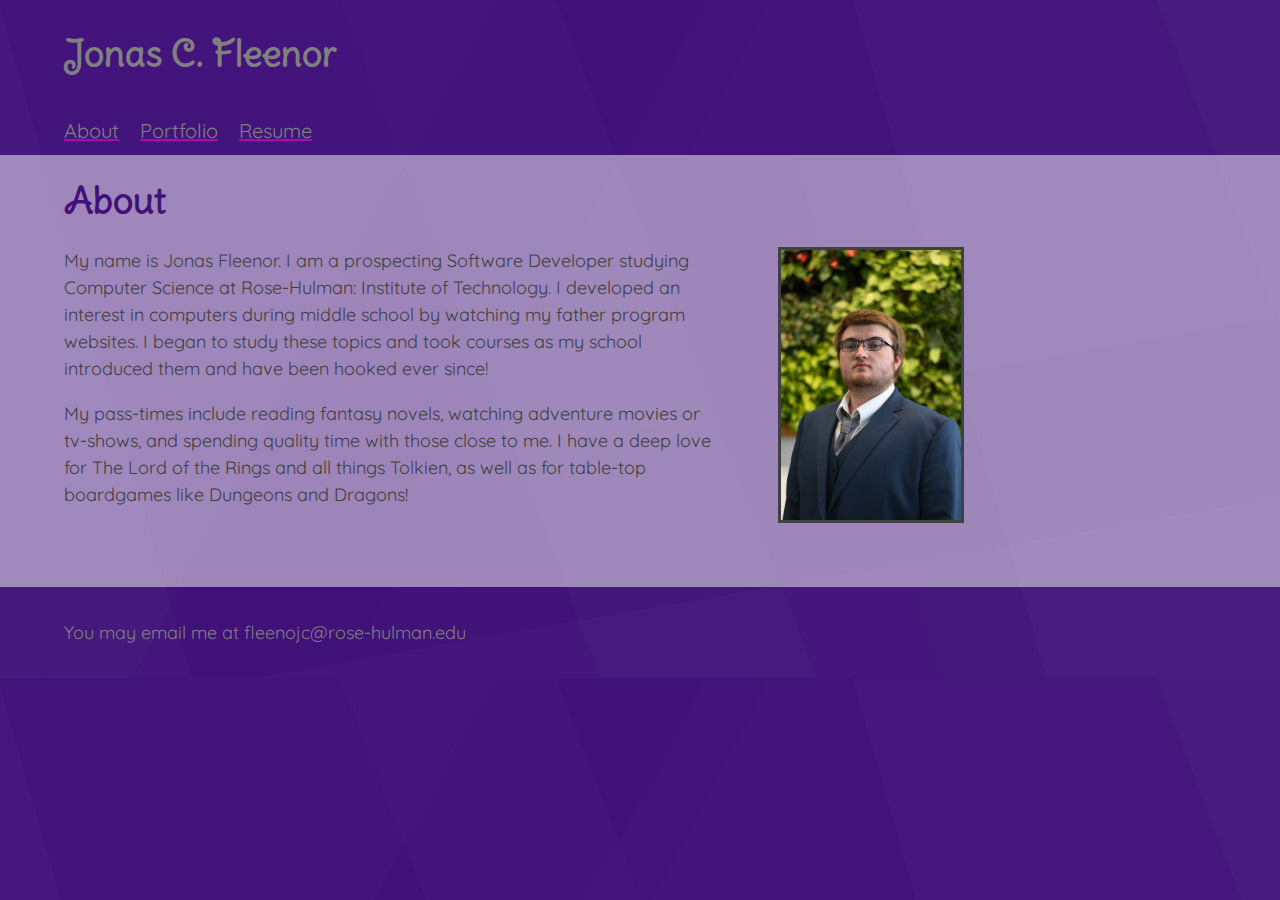
<file: Personal portfolio/index.html>
<!DOCTYPE html>
<html lang="en">

<head>
  <meta charset="utf-8" />
  <meta name="viewport" content="width=device-width, initial-scale=1" />
  <title>Jonas Fleenor's Personal Website circa 2023</title>
  <link rel="stylesheet" href="styles/normalize.css" />
  <link rel="stylesheet" href="styles/main.css" />
  <link rel="icon" href="images/favicon.ico" />
</head>

<body id="about">
  <header>
    <h1>Jonas C. Fleenor</h1>
  </header>
  <nav>
    <ul>
      <li><a href="index.html">About</a></li>
      <li><a href="portfolio.html">Portfolio</a></li>
      <li><a href="resume.html">Resume</a></li>
    </ul>
  </nav>
  <main>
    <h1>About</h1>
    <p>
      <img src="images/avatar.jpg" alt="Jonas Fleenor circa 2022 in Mussalem Union">
      My name is Jonas Fleenor. I am a prospecting Software Developer studying Computer Science at Rose-Hulman:
      Institute of Technology. I developed an interest in computers during middle school by watching my father program
      websites. I began to study these topics and took courses as my school introduced them and have been hooked ever
      since!
    </p>
    <p>
      My pass-times include reading fantasy novels, watching adventure movies or tv-shows, and spending quality time
      with those close to me. I have a deep love for The Lord of the Rings and all things Tolkien, as well as for
      table-top boardgames like Dungeons and Dragons!
    </p>
    <button onclick="topFunction()" id="toTop" title="Go to top">Top</button>
  </main>
  <footer>
    You may email me at fleenojc@rose-hulman.edu
  </footer>
  <script src="scripts/main.js"></script>
</body>

</html>
</file>
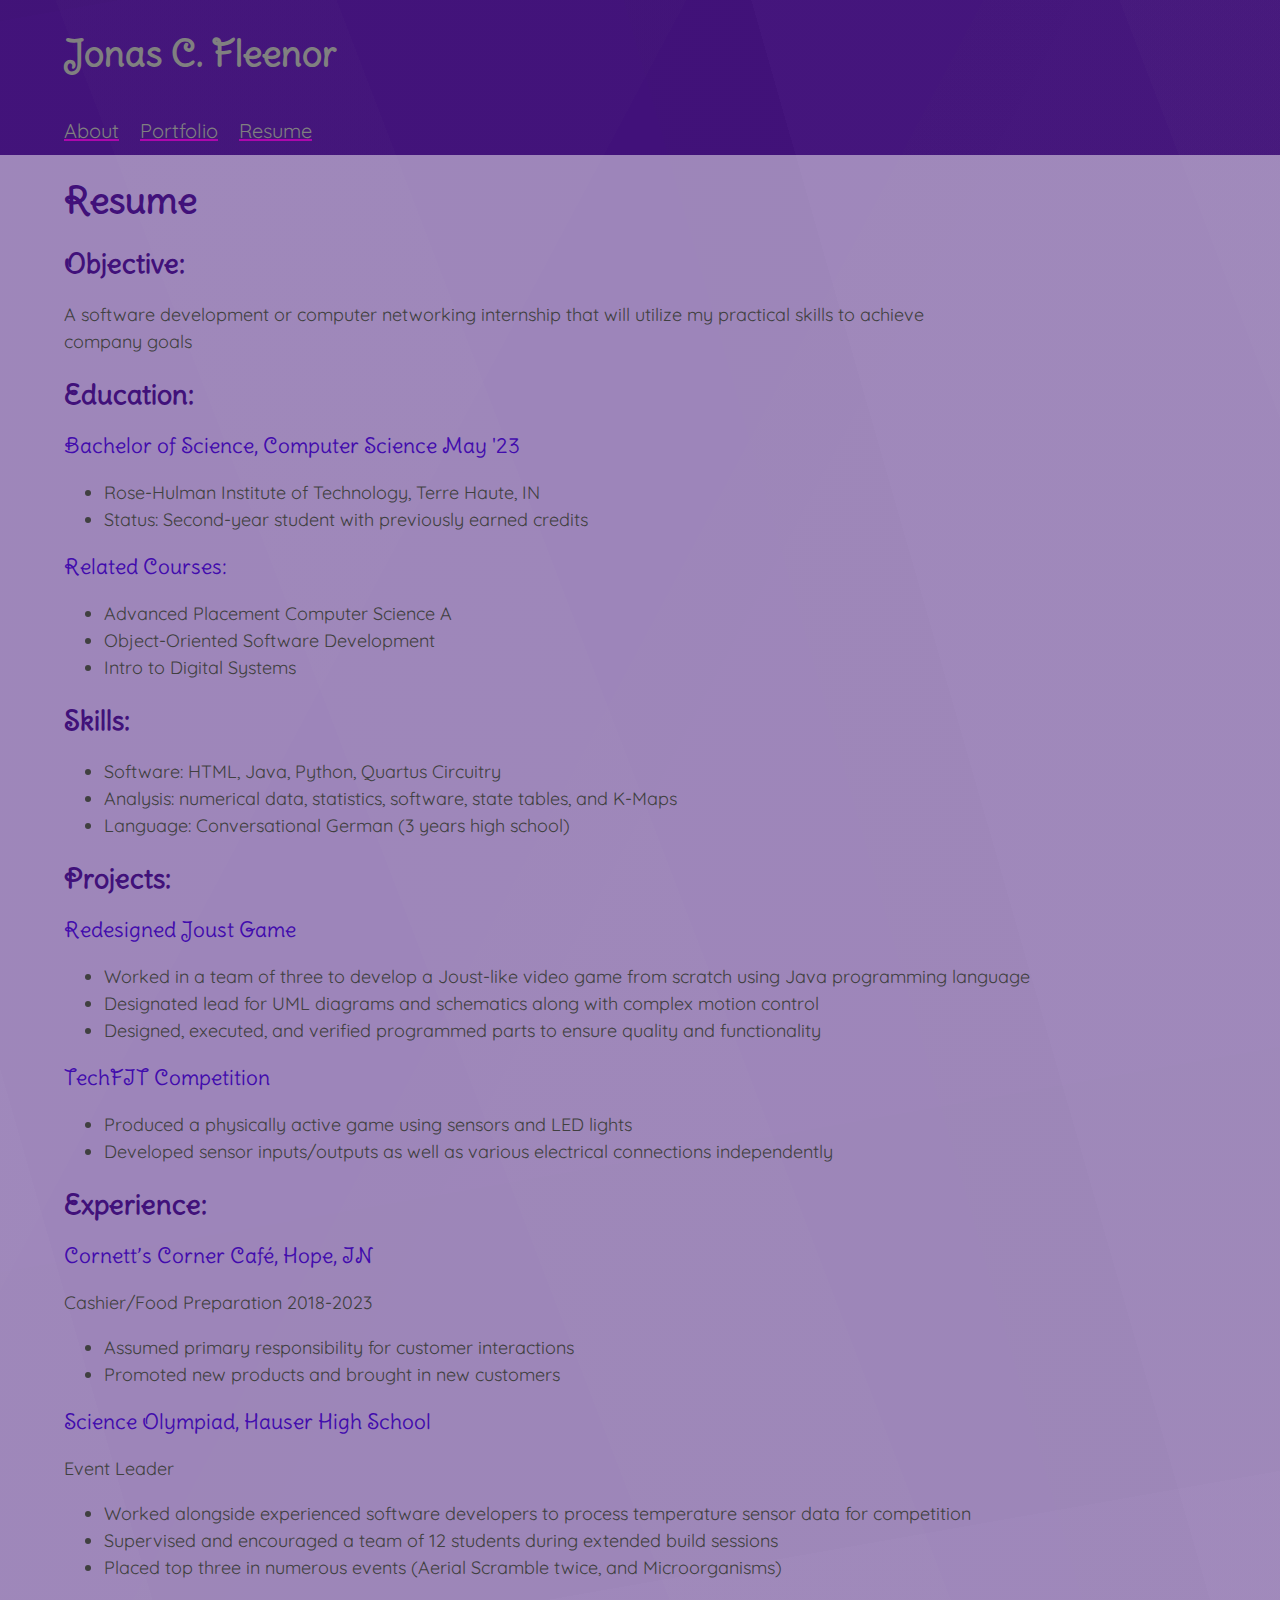
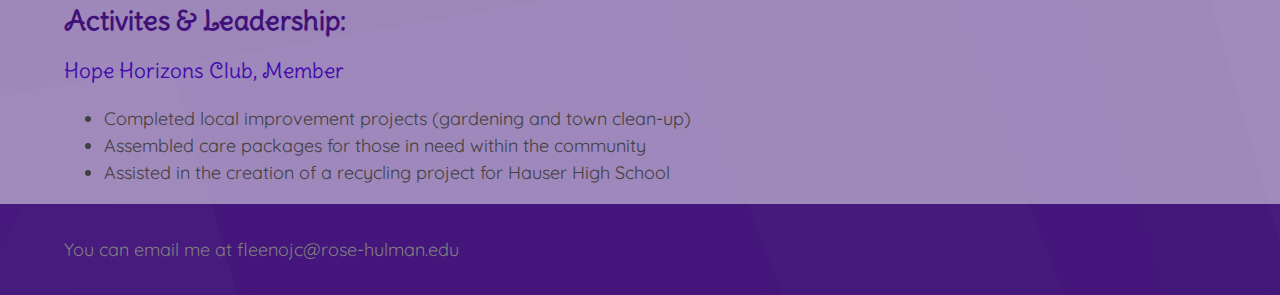
<file: Personal portfolio/resume.html>
<!DOCTYPE html>
<html lang="en">

<head>
    <meta charset="utf-8" />
    <meta name="viewport" content="width=device-width, initial-scale=1" />
    <title>Jonas Fleenor's Resume circa 2023</title>
    <link rel="stylesheet" href="styles/normalize.css" />
    <link rel="stylesheet" href="styles/main.css" />
    <link rel="icon" href="images/favicon.ico" />
</head>

<body id="resume">
    <header>
        <h1>Jonas C. Fleenor</h1>
    </header>
    <nav>
        <ul>
            <li><a href="index.html">About</a></li>
            <li><a href="portfolio.html">Portfolio</a></li>
            <li><a href="resume.html">Resume</a></li>
        </ul>
    </nav>
    <main>
        <h1>Resume</h1>
        <h2>Objective:</h2>
        <p>A software development or computer networking internship that will utilize my practical skills to achieve
            company goals </p>

        <h2>Education:</h2>
        <h3><span class="degreeName">Bachelor of Science, Computer Science</span> May '23</h3>
        <ul>
            <li>Rose-Hulman Institute of Technology, <span class="location">Terre Haute, IN</span></li>
            <li>Status: Second-year student with previously earned credits</li>
        </ul>
        <h3>Related Courses:</h3>
        <ul>
            <li>Advanced Placement Computer Science A</li>
            <li>Object-Oriented Software Development</li>
            <li>Intro to Digital Systems</li>
        </ul>
        <h2>Skills:</h2>
        <ul>
            <li>Software: HTML, Java, Python, Quartus Circuitry</li>
            <li>Analysis: numerical data, statistics, software, state tables, and K-Maps</li>
            <li>Language: Conversational German (3 years high school) </li>
        </ul>
        <h2>Projects:</h2>
        <h3>Redesigned Joust Game</h3>
        <ul>
            <li>Worked in a team of three to develop a Joust-like video game from scratch using Java programming
                language</li>
            <li>Designated lead for UML diagrams and schematics along with complex motion control</li>
            <li>Designed, executed, and verified programmed parts to ensure quality and functionality</li>
        </ul>
        <h3>TechFIT Competition</h3>
        <ul>
            <li>Produced a physically active game using sensors and LED lights</li>
            <li>Developed sensor inputs/outputs as well as various electrical connections independently</li>
        </ul>
        <h2>Experience:</h2>
        <h3><span class="employer">Cornett’s Corner Café</span>, <span class="location">Hope, IN</span></h3>
        <p><span class="title">Cashier/Food Preparation</span>
            <span class="dates">2018-2023</span></p>
        <ul>
            <li>Assumed primary responsibility for customer interactions </li>
            <li>Promoted new products and brought in new customers </li>
        </ul>
        <h3>Science Olympiad, <span class="location">Hauser High School</span>	</h3>
        <p><span class="title">Event Leader</span></p>
        <ul>
            <li>Worked alongside experienced software developers to process temperature sensor data for competition </li>
            <li>Supervised and encouraged a team of 12 students during extended build sessions </li>
            <li>Placed top three in numerous events (Aerial Scramble twice, and Microorganisms)</li>
        </ul>
        <h2>Activites & Leadership:</h2>
        <h3>Hope Horizons Club, Member</h3>
        <ul>
            <li>Completed local improvement projects (gardening and town clean-up) </li>
            <li>Assembled care packages for those in need within the community </li>
            <li>Assisted in the creation of a recycling project for Hauser High School </li>
        </ul>
        <button onclick="topFunction()" id="toTop" title="Go to top">Top</button>

    </main>
    <footer>
        You can email me at fleenojc@rose-hulman.edu
    </footer>
    <script src="scripts/main.js"></script>
</body>

</html>
</file>
<file: Personal portfolio/styles/main.css>
@import url('https://fonts.googleapis.com/css2?family=Quicksand:wght@300;400&family=Delius+Swash+Caps&display=swap');

:root {
    --vertical-space: 2rem;
    --horizontal-space: 4rem;
    
    --light-color: 250, 250, 250;
    --body-color:#404040;
    --heading-color:#41117A;
    --contrast-color:#AD07AD;
}

body {
    font-size: 18px;
    line-height: 1.5;
    font-family: 'Quicksand', sans-serif;
    background-image: linear-gradient(74deg, rgba(236, 236, 236,0.02) 0%, rgba(236, 236, 236,0.02) 13%,transparent 13%, transparent 64%,rgba(55, 55, 55,0.02) 64%, rgba(55, 55, 55,0.02) 71%,rgba(239, 239, 239,0.02) 71%, rgba(239, 239, 239,0.02) 100%),linear-gradient(170deg, rgba(8, 8, 8,0.02) 0%, rgba(8, 8, 8,0.02) 1%,transparent 1%, transparent 60%,rgba(9, 9, 9,0.02) 60%, rgba(9, 9, 9,0.02) 80%,rgba(198, 198, 198,0.02) 80%, rgba(198, 198, 198,0.02) 100%),linear-gradient(118deg, rgba(134, 134, 134,0.02) 0%, rgba(134, 134, 134,0.02) 30%,transparent 30%, transparent 43%,rgba(85, 85, 85,0.02) 43%, rgba(85, 85, 85,0.02) 47%,rgba(103, 103, 103,0.02) 47%, rgba(103, 103, 103,0.02) 100%),linear-gradient(249deg, rgba(178, 178, 178,0.02) 0%, rgba(178, 178, 178,0.02) 8%,transparent 8%, transparent 47%,rgba(161, 161, 161,0.02) 47%, rgba(161, 161, 161,0.02) 61%,rgb(65,17,122) 61%, rgb(65,17,122) 100%),linear-gradient(90deg, rgb(65,17,122),rgb(65,17,122));
    /* background-image: repeating-linear-gradient(90deg, hsla(196, 0%, 79%, 0.06) 0px, hsla(196, 0%, 79%, 0.06) 1px, transparent 1px, transparent 96px), repeating-linear-gradient(0deg, hsla(196, 0%, 79%, 0.06) 0px, hsla(196, 0%, 79%, 0.06) 1px, transparent 1px, transparent 96px), repeating-linear-gradient(0deg, hsla(196, 0%, 79%, 0.09) 0px, hsla(196, 0%, 79%, 0.09) 1px, transparent 1px, transparent 12px), repeating-linear-gradient(90deg, hsla(196, 0%, 79%, 0.09) 0px, hsla(196, 0%, 79%, 0.09) 1px, transparent 1px, transparent 12px), linear-gradient(90deg, rgb(255, 255, 255), rgb(255, 255, 255)); */
    color: var(--body-color);
}

main{
    background-color: rgba(var(--light-color), 0.5);
}

header h1, nav, nav a{
    color: var(--light-color);
}

h1,
h2,
h3 {
    line-height: 1.2;
    font-family: 'Delius Swash Caps', cursive;
    color: var(--heading-color);
}

nav ul li, header, footer{
    color: gray;
}

a{
    color: var(--body-color);
    text-decoration-color: var(--contrast-color);
}

a:hover{
    color: var(--contrast-color);
    text-decoration-color: var(--body-color);
}

body#about img {
    height: 15em;
    display: inline;
    float: right;
    margin-left: var(--horizontal-space);
    margin-bottom: var(--horizontal-space);
    border: 3px solid var(--body-color);
}

p {
    max-width: 50em;
}

body {
    display: grid;
    grid-template-areas: "head head"
        "nav nav"
        "main main"
        "foot foot";
    grid-template-columns: 1fr 4fr;
    grid-template-rows: auto auto 1fr auto;
}

@media screen and (min-width: 23.4em) {
    body {
        grid-template-areas: "head head"
            "nav nav"
            "main main"
            "foot foot";
        grid-template-rows: auto auto 1fr auto;
    }

}

body>* {
    padding-left: var(--horizontal-space);
    padding-right: var(--horizontal-space);
}

body>header {
    grid-area: head;
}

body>nav {
    grid-area: nav;
    font-size: 1.25rem;
}

body>nav ul {
    list-style-type: none;
    padding: 0;
    margin: 0;
    line-height: 2.4;
}

body>nav ul li {
    display: inline;
    padding-right: 1rem;
}

body>main {
    grid-area: main;
}

body>footer {
    grid-area: foot;
}

header,
footer {
    padding-top: var(--vertical-space);
    padding-bottom: var(--vertical-space);
}

header h1,
footer h1 {
    margin: 0;
}

body#portfolio ul#portfolioItems {
    display: flex;
    flex-wrap: wrap;
    flex: 1;
    list-style-type: none;
    padding: 0;
}

body#resume h3{
    font-weight:lighter;
    color: #420cad;
}

@media screen and (min-width: 25em) {
    body#portfolio ul#portfolioItems li {
        flex-basis: 48%;
        padding-right: 2%;
    }
}

body#portfolio ul#portfolioItems li img {
    max-width: 100%;
}

#toTop {
    display: none; /* Hidden by default */
    position: fixed; /* Fixed/sticky position */
    bottom: 20px; /* Place the button at the bottom of the page */
    right: 30px; /* Place the button 30px from the right */
    z-index: 99; /* Make sure it does not overlap */
    border: none; /* Remove borders */
    outline: none; /* Remove outline */
    background-color: #794dd1; /* Set a background color */
    color: white; /* Text color */
    cursor: pointer; /* Add a mouse pointer on hover */
    padding: 15px; /* Some padding */
    border-radius: 10px; /* Rounded corners */
    font-size: 18px; /* Increase font size */
  }
  
  #toTop:hover {
    background-color: #7e4ce0; /* Add a dark-grey background on hover */
  }
</file>
